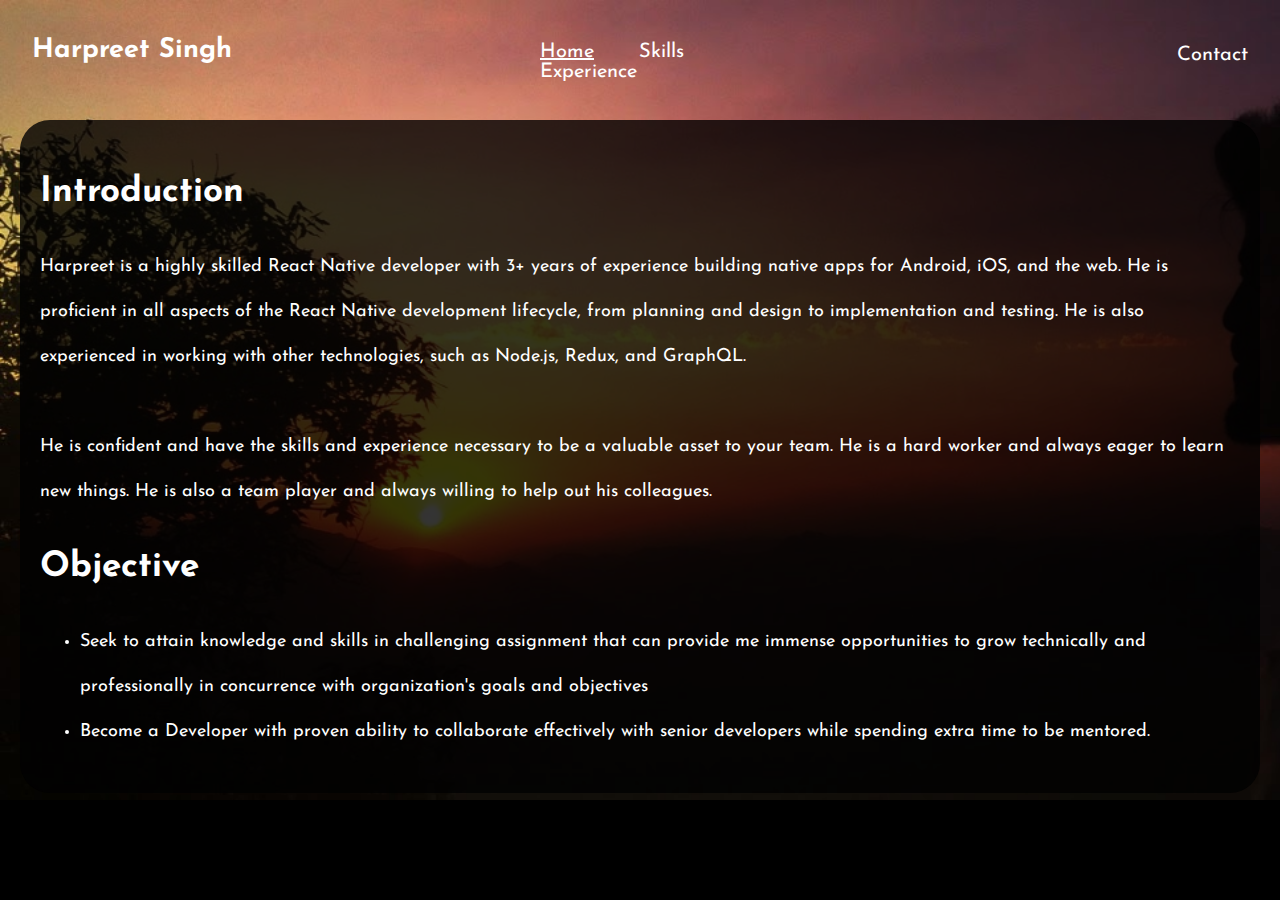
<file: index.html>
<!DOCTYPE html>
<html lang="en">

<head>
    <meta charset="UTF-8">
    <meta name="viewport" content="width=device-width, initial-scale=1.0">
    <title>Harpreet Singh</title>
</head>
<link rel="stylesheet" href="./css/style.css">
<link rel="stylesheet" href="./css/home.css">
<link rel="preconnect" href="https://fonts.googleapis.com">
<link rel="preconnect" href="https://fonts.gstatic.com" crossorigin>
<link href="https://fonts.googleapis.com/css2?family=Josefin+Sans:wght@300&family=Poppins:ital@1&display=swap"
    rel="stylesheet">
<link rel="icon" type="image/x-icon" href="./img/h.png">

<body>
    <header class="header">
        <div class="left">
            <p>Harpreet Singh</p>
        </div>
        <div class="mid">
            <ul class="navbar">
                <li><a href="./index.html" class="active">Home</a> </li>
                <li><a href="./skills.html">Skills</a> </li>
                <!-- <li><a href="/projects.html">Projects</a> </li> -->
                <li><a href="./Experience.html">Experience</a> </li>
            </ul>
        </div>
        <div class="right">
            <a href="./contactMe.html" >Contact</a>
        </div>
    </header>
    <div class="body">
        <p class="intro">Introduction</p>
        <p class="fullIntro">
            Harpreet is a highly skilled React Native developer with 3+ years of experience building native apps for
            Android, iOS, and the web. He is proficient in all aspects of the React Native development lifecycle, from
            planning and design to implementation and testing. He is also experienced in working with other
            technologies, such as Node.js, Redux, and GraphQL. <br><br>
            He is confident and have the skills and experience necessary to be a valuable asset to your team. He is a
            hard worker and always eager to learn new things. He is also a team player and always willing to
            help out his colleagues.
        </p>
        <p class="intro">Objective</p>
        <ul class="fullIntroUL">
            <li>
                Seek to attain knowledge and skills in
                challenging assignment that can
                provide me immense opportunities to
                grow technically and professionally in
                concurrence with organization's goals
                and objectives
            </li>
            <li>
                Become a Developer with proven ability
                to collaborate effectively with senior
                developers while spending extra time to
                be mentored.
            </li>
        </ul>
    </div>
</body>

</html>
</file>
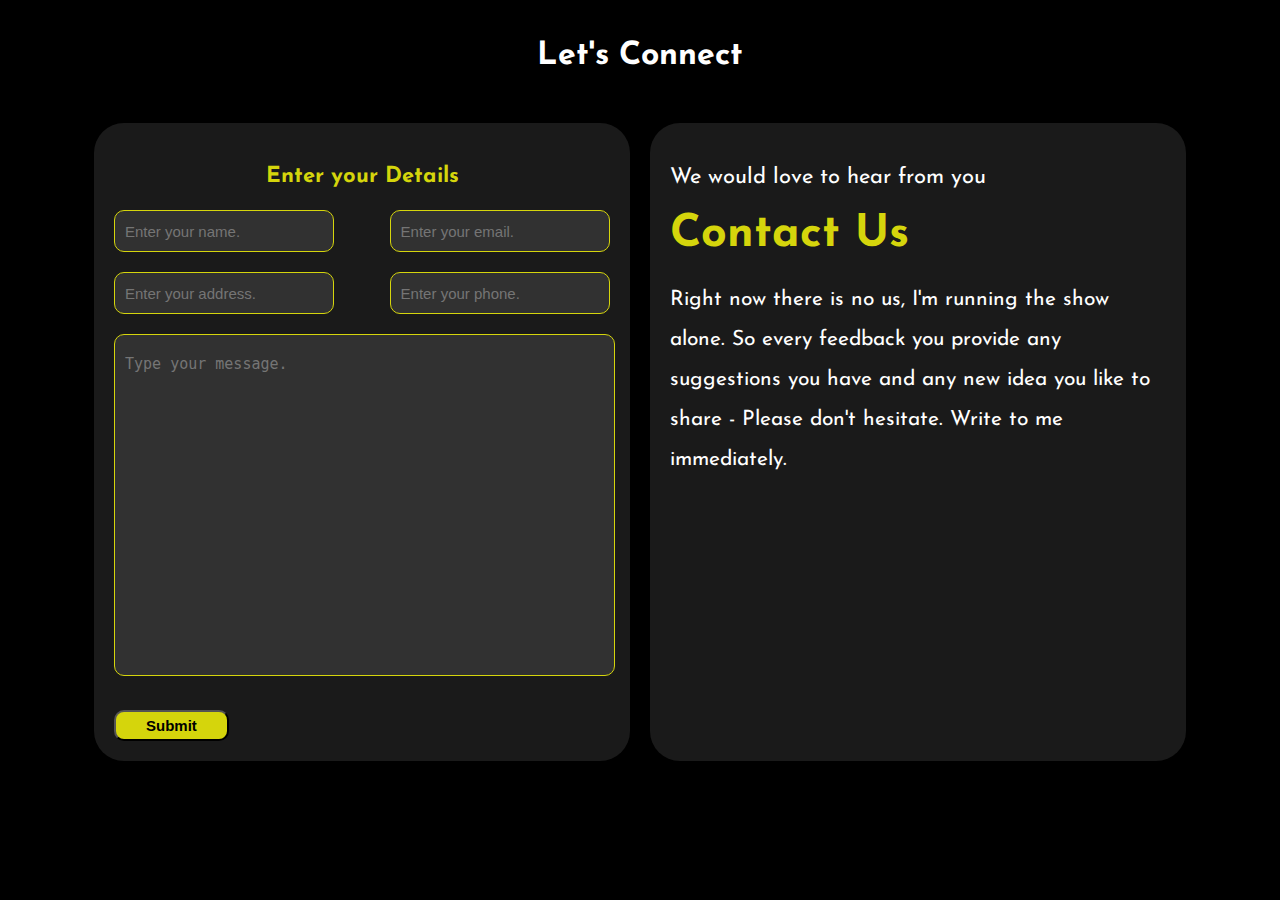
<file: contactMe.html>
<!DOCTYPE html>
<html lang="en">

<head>
    <meta charset="UTF-8">
    <meta name="viewport" content="width=device-width, initial-scale=1.0">
    <link href="https://fonts.googleapis.com/css2?family=Josefin+Sans:wght@300&family=Poppins:ital@1&display=swap"
        rel="stylesheet">
    <title>Contact</title>
</head>
<link rel="stylesheet" href="./css/contactMe.css">
<link rel="preconnect" href="https://fonts.googleapis.com">
<link rel="preconnect" href="https://fonts.gstatic.com" crossorigin>
<link href="https://fonts.googleapis.com/css2?family=Josefin+Sans:wght@300&family=Poppins:ital@1&display=swap"
    rel="stylesheet">
<link rel="icon" type="image/x-icon" href="./img/h.png">

<body>
    <h1 class="header">Let's Connect</h1>
    <div class="container">
        <div class="innerContainer">
            <p class="enterDetails">
                Enter your Details
            </p>
            <input type="text" name="username" id="username" class="input" placeholder="Enter your name.">
            <input type="email" name="email" id="email" class="input email" placeholder="Enter your email.">
            <input type="text" name="address" id="address" class="input" placeholder="Enter your address.">
            <input type="text" name="phone" id="phone" class="input email" placeholder="Enter your phone.">
            <div style="">
                <textarea name="Text1" cols="40" rows="5" placeholder="Type your message." class="input message"></textarea>
            </div>

            <input type="button" value="Submit" class="submit">
        </div>
        <div class="innerContainer">
            <p class="loveToHear">We would love to hear from you</p>
            <p class="contactUs">Contact Us</p>
            <p class="description">Right now there is no us, I'm running the show alone. So every feedback you provide
                any suggestions you have and any new idea you like to share - Please don't hesitate. Write to me
                immediately.</p>
        </div>
    </div>
</body>

</html>
</file>
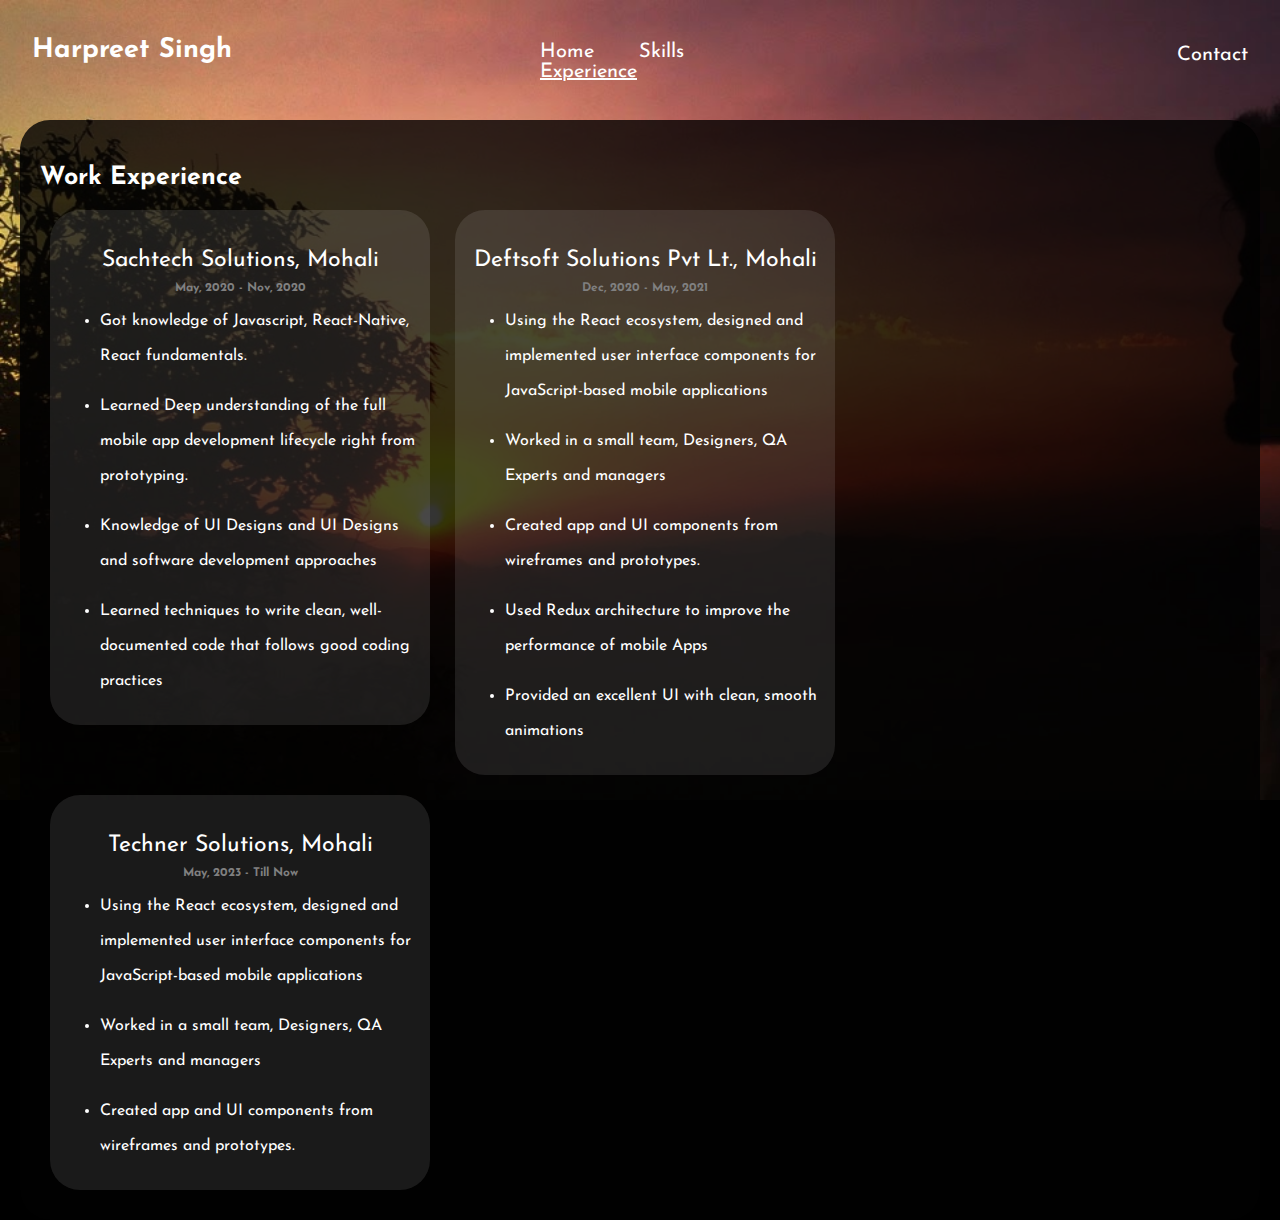
<file: Experience.html>
<!DOCTYPE html>
<html lang="en">

<head>
    <meta charset="UTF-8">
    <meta name="viewport" content="width=device-width, initial-scale=1.0">
    <title>Harpreet Singh</title>
</head>
<link rel="stylesheet" href="./css/style.css">
<link rel="preconnect" href="https://fonts.googleapis.com">
<link rel="preconnect" href="https://fonts.gstatic.com" crossorigin>
<link href="https://fonts.googleapis.com/css2?family=Josefin+Sans:wght@300&family=Poppins:ital@1&display=swap"
    rel="stylesheet">
<link rel="stylesheet" href="./css/experience.css">
<link rel="icon" type="image/x-icon" href="./img/h.png">

<body>
    <header class="header">
        <div class="left">
            <p>Harpreet Singh</p>
        </div>
        <div class="mid">
            <ul class="navbar">
                <li><a href="./index.html">Home</a> </li>
                <li><a href="./skills.html">Skills</a> </li>
                <!-- <li><a href="/projects.html">Projects</a> </li> -->
                <li><a href="./Experience.html" class="active">Experience</a> </li>
            </ul>
        </div>
        <div class="right">
            <a href="./contactMe.html" >Contact</a>
        </div>
    </header>
    <div class="body">
        <p class="introHead">Work Experience</p>
        <div class="container">
            <p class="introTitle">Sachtech Solutions, Mohali</p>
            <p class="joiningDates">May, 2020 - Nov, 2020</p>
            <ul>
                <li>Got knowledge of Javascript, React-Native, React fundamentals. </li>
                <li>Learned Deep understanding of the full mobile app development
                    lifecycle right from prototyping.</li>
                <li>Knowledge of UI Designs and UI Designs and software development approaches</li>
                <li>Learned techniques to write clean, well-documented code that
                    follows good coding practices</li>
            </ul>
        </div>
        <div class="container">
            <p class="introTitle">Deftsoft Solutions Pvt Lt., Mohali</p>
            <p class="joiningDates">Dec, 2020 - May, 2021</p>
            <ul>
                <li>Using the React ecosystem, designed and implemented user
                    interface components for JavaScript-based mobile applications</li>
                <li>Worked in a small team, Designers, QA Experts and managers</li>
                <li>Created app and UI components from wireframes and prototypes.</li>
                <li>Used Redux architecture to improve the performance of mobile
                    Apps</li>
                <li>Provided an excellent UI with clean, smooth animations</li>
            </ul>
        </div>
        <div class="container">
            <p class="introTitle">Techner Solutions, Mohali</p>
            <p class="joiningDates">May, 2023 - Till Now</p>
            <ul>
                <li>Using the React ecosystem, designed and implemented user
                    interface components for JavaScript-based mobile applications</li>
                <li>Worked in a small team, Designers, QA Experts and managers</li>
                <li>Created app and UI components from wireframes and prototypes.</li>
            </ul>
        </div>
    </div>
</body>

</html>
</file>
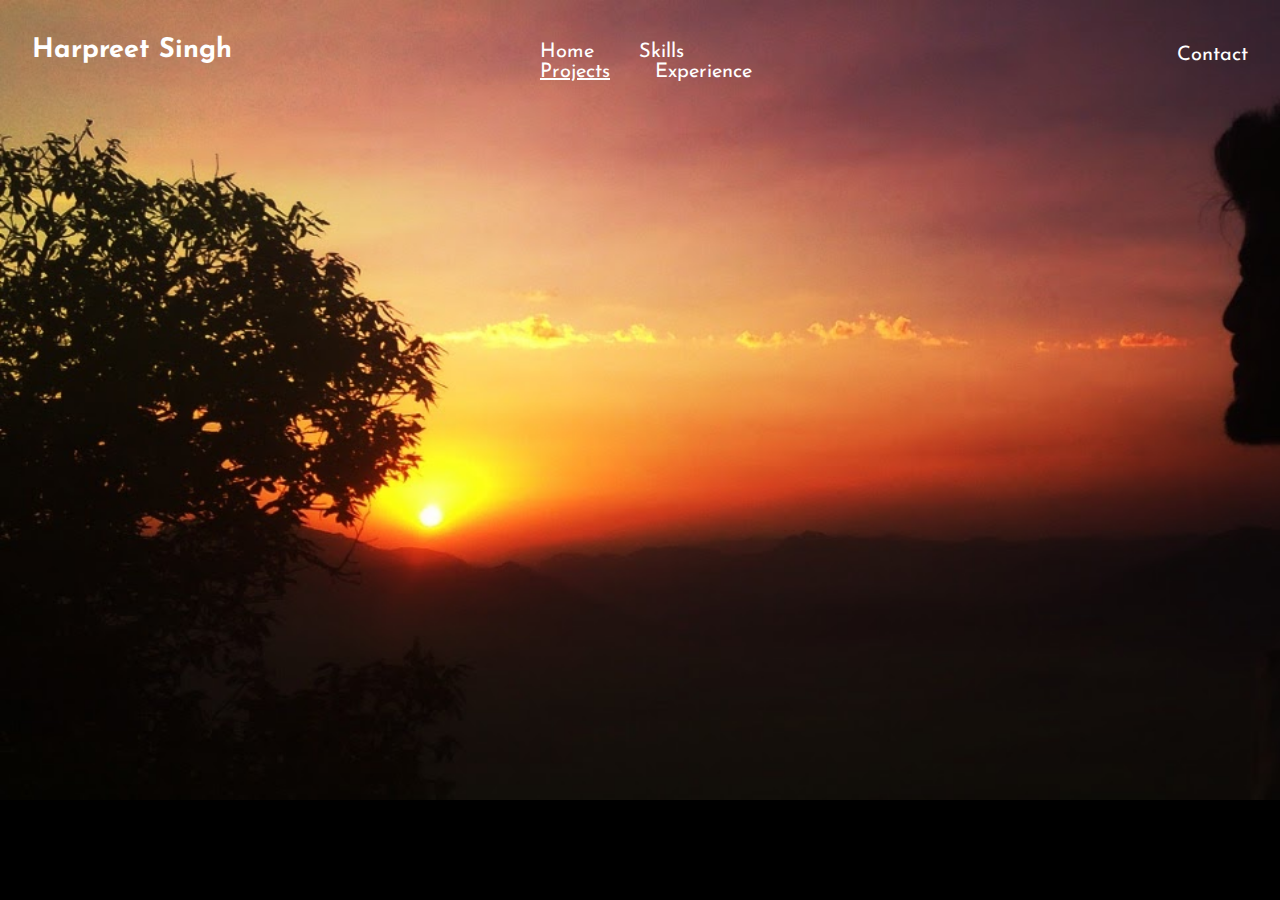
<file: projects.html>
<!DOCTYPE html>
<html lang="en">

<head>
    <meta charset="UTF-8">
    <meta name="viewport" content="width=device-width, initial-scale=1.0">
    <title>Harpreet Singh</title>
</head>
<link rel="stylesheet" href="./css/style.css">
<link rel="preconnect" href="https://fonts.googleapis.com">
<link rel="preconnect" href="https://fonts.gstatic.com" crossorigin>
<link href="https://fonts.googleapis.com/css2?family=Josefin+Sans:wght@300&family=Poppins:ital@1&display=swap"
    rel="stylesheet">
<link rel="icon" type="image/x-icon" href="./img/h.png">

<body>
    <header class="header">
        <div class="left">
            <p>Harpreet Singh</p>
        </div>
        <div class="mid">
            <ul class="navbar">
                <li><a href="./index.html">Home</a> </li>
                <li><a href="./skills.html">Skills</a> </li>
                <li><a href="/projects.html" class="active">Projects</a> </li>
                <li><a href="./Experience.html">Experience</a> </li>
            </ul>
        </div>
        <div class="right">
            <a href="./contactMe.html" >Contact</a>
        </div>
    </header>
</body>

</html>
</file>
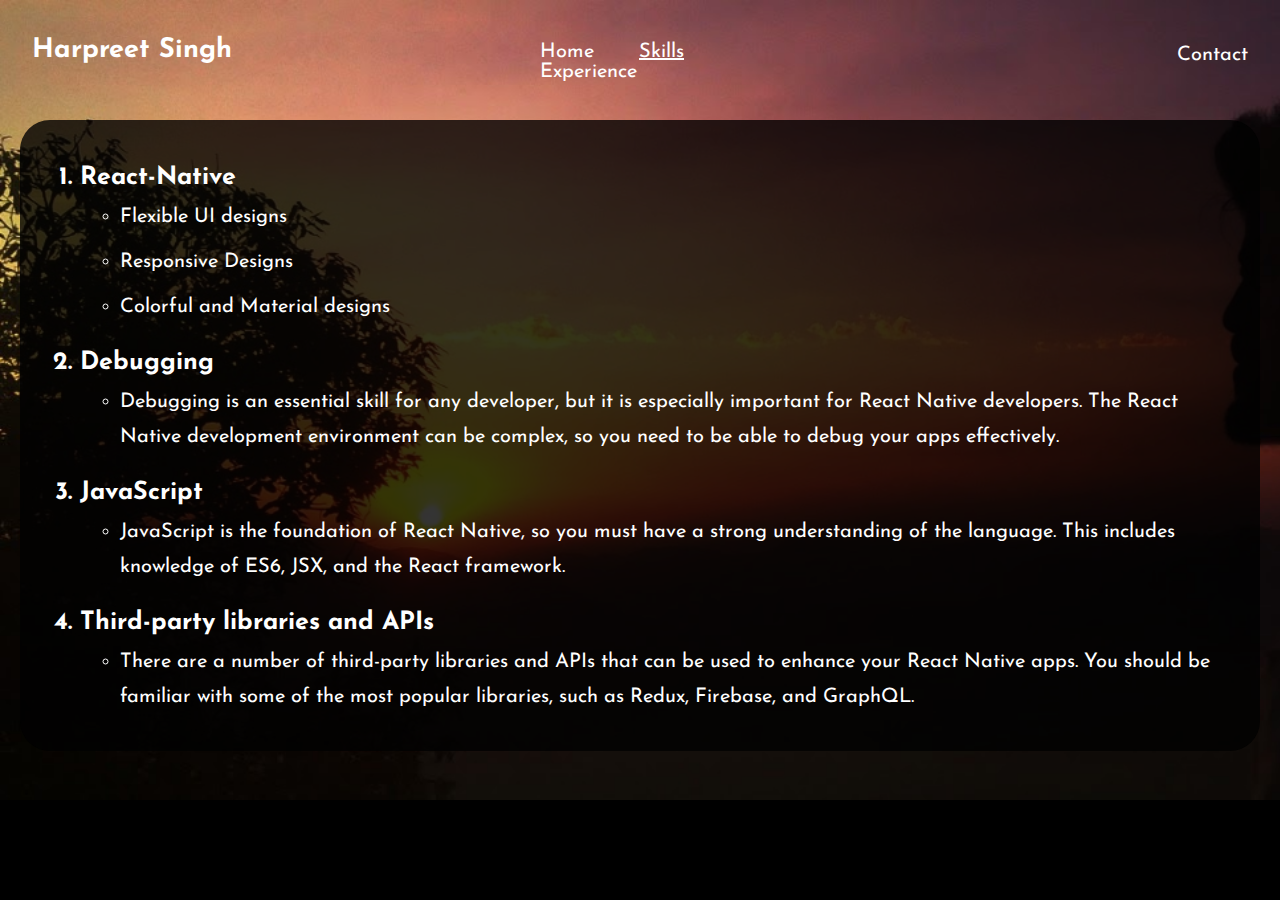
<file: skills.html>
<!DOCTYPE html>
<html lang="en">

<head>
    <meta charset="UTF-8">
    <meta name="viewport" content="width=device-width, initial-scale=1.0">
    <title>Harpreet Singh</title>
</head>
<link rel="stylesheet" href="./css/style.css">
<link rel="preconnect" href="https://fonts.googleapis.com">
<link rel="preconnect" href="https://fonts.gstatic.com" crossorigin>
<link href="https://fonts.googleapis.com/css2?family=Josefin+Sans:wght@300&family=Poppins:ital@1&display=swap"
    rel="stylesheet">
<link rel="icon" type="image/x-icon" href="./img/h.png">
<link rel="stylesheet" href="./css/skills.css">

<body>
    <header class="header">
        <div class="left">
            <p>Harpreet Singh</p>
        </div>
        <div class="mid">
            <ul class="navbar">
                <li><a href="./index.html">Home</a> </li>
                <li><a href="./skills.html" class="active">Skills</a> </li>
                <!-- <li><a href="/projects.html">Projects</a> </li> -->
                <li><a href="./Experience.html">Experience</a> </li>
            </ul>
        </div>
        <div class="right">
            <a href="./contactMe.html" >Contact</a>
        </div>
    </header>
    <div class="body">
        <ol>
            <li class="introHead">
                React-Native
            </li>
            <ul>
                <li class="introTitle">Flexible UI designs</li>
                <li class="introTitle">Responsive Designs</li>
                <li class="introTitle">Colorful and Material designs</li>
            </ul>
            <li class="introHead">
                Debugging
            </li>
            <ul>
                <li class="introTitle">Debugging is an essential skill for any developer, but it is especially important
                    for React Native developers. The React Native development environment can be complex, so you need to
                    be able to debug your apps effectively.</li>
            </ul>
            <li class="introHead">
                JavaScript
            </li>
            <ul>
                <li class="introTitle">JavaScript is the foundation of React Native, so you must have a strong
                    understanding of the language. This includes knowledge of ES6, JSX, and the React framework.</li>
            </ul>
            <li class="introHead">
                Third-party libraries and APIs
            </li>
            <ul>
                <li class="introTitle">There are a number of third-party libraries and APIs that can be used to enhance
                    your React Native apps. You should be familiar with some of the most popular libraries, such as
                    Redux, Firebase, and GraphQL.</li>
            </ul>
        </ol>
    </div>
</body>

</html>
</file>
<file: css/style.css>
body {
    margin: 0px;
    padding: 0px;
    background: url(../img/cover.jpg);
    background-size: cover;
    background-repeat: no-repeat;
    height: 790px;
    background-color: black;
    color: white;
    font-family: 'Josefin Sans', sans-serif;
}

.left {
    display: inline-block;
    position: absolute;
    left: 32px;
    top: 10px;
}

.mid {
    display: block;
    width: 25%;
    margin: 10px auto;
    border: 2px solid transparent;

}

.right {
    display: inline-block;
    position: absolute;
    right: 32px;
    top: 10px;
    padding-top: 35px;
}

.navbar {
    margin-top: 30px;
}

.navbar li {
    display: inline-block;
    font-size: 20px;

}

.navbar li a {
    color: white;
    text-decoration: none;
    padding-left: 20px;
    padding-right: 20px;
}

.navbar li a:hover {
    color: grey;
    padding-left: 20px;
    padding-right: 20px;
}

.navbar li a.active {
    color: white;
    text-decoration: underline;
    /* background-color: grey; */
    padding-left: 20px;
    padding-right: 20px;
    border-radius: 10px;
}

.left p {
    color: white;
    font-size: 27px;
    font-weight: 700;
}

.right a {
    color: white;
    font-size: 20px;
    position: relative;
    padding-bottom: 10px;
    text-decoration: none;
}

.right a::before {
    content: '';
    position: absolute;
    width: 100%;
    height: 4px;
    border-radius: 4px;
    background-color: white;
    bottom: 0;
    left: 0;
    transform-origin: right;
    transform: scaleX(0);
    transition: transform .3s ease-in-out;
}

.right a:hover::before {
    transform-origin: left;
    transform: scaleX(1);
}
</file>
<file: css/home.css>
.body {
    background-color: rgba(1, 1, 1, 0.8);
    margin: 20px;
    padding: 20px;
    border-radius: 30px;
    animation: fadeInAnimation ease 1s;
    animation-iteration-count: 1;
    animation-fill-mode: forwards;
}
@keyframes fadeInAnimation {
    0% {
        opacity: 0;
    }
    100% {
        opacity: 1;
    }
}
.intro {
    font-size: 35px;
    font-weight: bold;
}
.fullIntro{
    font-size: 18px;
    line-height: 45px;
}
.fullIntroUL{
    font-size: 18px;
    line-height: 45px;  
}
</file>
<file: css/contactMe.css>
body {
    margin: 0px;
    padding: 0px;
    background-color: black;
    color: white;
    font-family: 'Josefin Sans', sans-serif;
}

.header {
    text-align: center;
    margin-top: 40px;
}

.innerContainer {
    background-color: rgba(255, 255, 255, 0.1);
    padding: 20px 20px 20px 20px;
    border-radius: 30px;
    display: inline-block;
    width: 40%;
    margin: 10px;
}

.container {
    padding: 20px;
    display: flex;
    justify-content: center;
}

.loveToHear {
    font-size: 22px;
    line-height: 25px;
}

.contactUs {
    color: rgb(213, 213, 12);
    font-size: 45px;
    font-weight: bolder;
    line-height: 0px;
}

.description {
    line-height: 40px;
    font-size: 21px;
}

.enterDetails {
    text-align: center;
    color: rgb(213, 213, 12);
    font-size: 22px;
    font-weight: bold;
}

.input {
    background-color: rgba(255, 255, 255, 0.1);
    border-radius: 10px;
    height: 40px;
    font-size: 15px;
    padding: 0px 10px 0px 10px;
    width: 40%;
    color: white;
    border: 1px solid rgb(213, 213, 12);
    margin-bottom: 20px;
}

.email {
    align-self: flex-end;
    float: right;
}

.message {
    width: 96.5%;
    /* width: 100%; */
    height: 300px;
    padding: 20px 10px 20px 10px;
    resize: none;
}

.submit {
    background-color: rgb(213, 213, 12);
    display: flex;
    font-size: 15px;
    font-weight: bold;
    padding: 5px 30px 5px 30px;
    margin-top: 10px;
    border-radius: 10px;
}
</file>
<file: css/experience.css>
.body {
    background-color: rgba(1, 1, 1, 0.8);
    margin: 20px;
    padding: 20px;
    border-radius: 30px;
    animation: fadeInAnimation ease 1s;
    animation-iteration-count: 1;
    animation-fill-mode: forwards;
}

@keyframes fadeInAnimation {
    0% {
        opacity: 0;
    }

    100% {
        opacity: 1;
    }
}

.introHead {
    font-size: 25px;
    font-weight: bold;
    margin-bottom: 10px;
    margin-top: 25px;
}

.container {
    background-color: rgba(255, 255, 255, 0.1);
    padding: 10px;
    margin: 10px;
    border-radius: 30px;
    width: 30%;
    display: inline-block;
    vertical-align: top;
}

.introTitle {
    font-size: 23px;
    margin-bottom: 10px;
    line-height: 35px;
    text-align: center;
}

.joiningDates {
    margin: 0px;
    line-height: 0px;
    text-align: center;
    font-size: 12px;
    color: grey;
    font-weight: bold;
}
.container ul li{
    line-height: 35px;
    margin-bottom: 15px;
}
</file>
<file: css/skills.css>
.body{
    background-color: rgba(1, 1, 1, 0.8);
    margin: 20px;
    padding: 20px;
    border-radius: 30px;
    animation: fadeInAnimation ease 1s;
    animation-iteration-count: 1;
    animation-fill-mode: forwards;
}
@keyframes fadeInAnimation {
    0% {
        opacity: 0;
    }
    100% {
        opacity: 1;
    }
}
.introHead{
    font-size: 25px;
    font-weight: bold;
    margin-bottom: 10px;
    margin-top: 25px;
}
.introTitle{
    font-size: 20px;
    margin-bottom: 10px;
    line-height: 35px;
}
</file>
